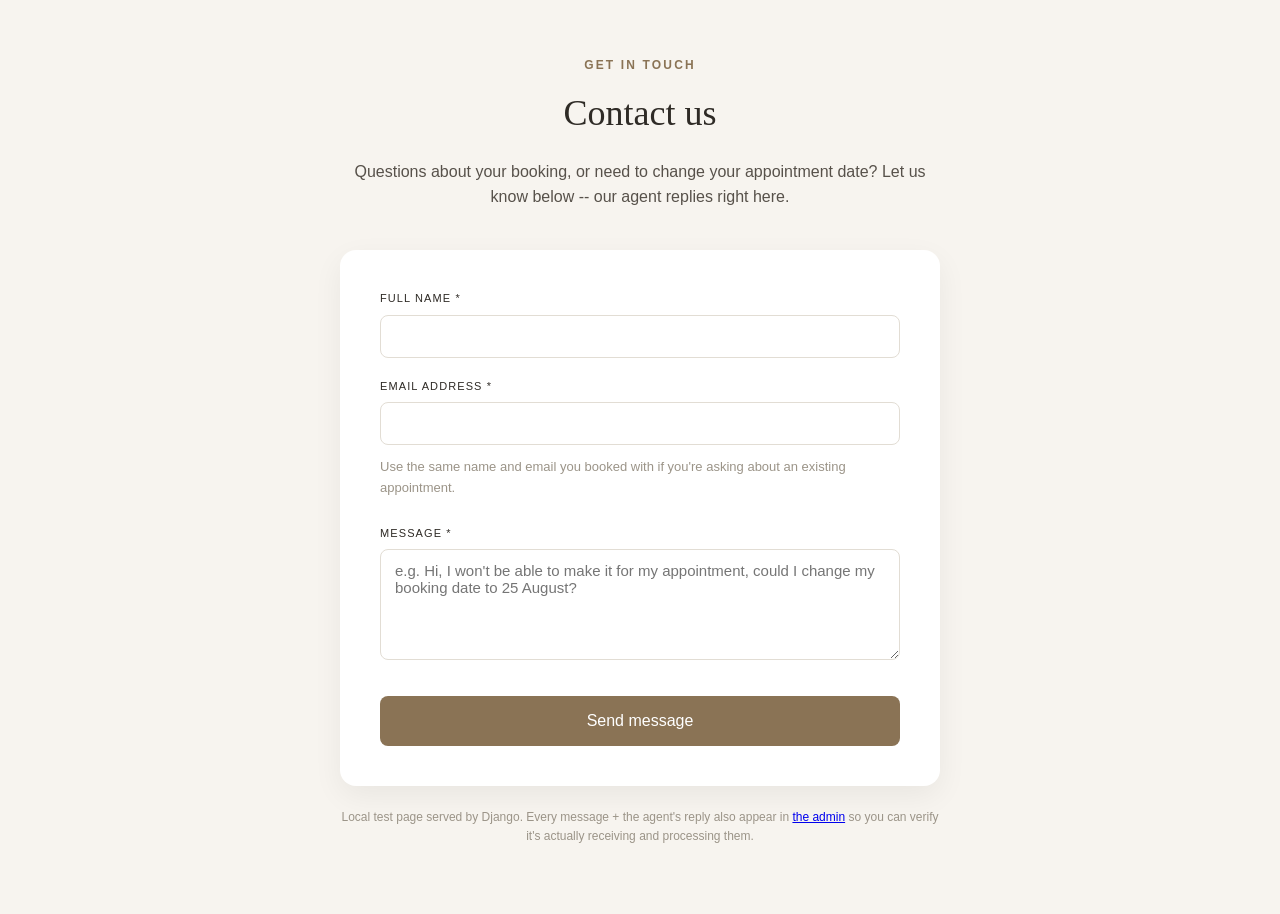
<file: templates/contact.html>
<!DOCTYPE html>
<html lang="en">
<head>
<meta charset="utf-8">
<meta name="viewport" content="width=device-width, initial-scale=1">
<title>Contact us — Luxury Spa</title>
<style>
  :root {
    --primary: #8a7355;
    --text-dark: #2f2b26;
    --text-body: #57514a;
    --border-light: #e2ddd4;
    --bg-light: #f7f4ef;
    --surface: #ffffff;
  }
  * { box-sizing: border-box; }
  body {
    margin: 0; background: var(--bg-light); color: var(--text-body);
    font-family: -apple-system, "Segoe UI", Roboto, Helvetica, Arial, sans-serif;
    font-weight: 300; line-height: 1.6;
  }
  .page { max-width: 640px; margin: 0 auto; padding: 56px 20px; }
  .eyebrow {
    color: var(--primary); text-transform: uppercase; letter-spacing: .18em;
    font-size: 12px; font-weight: 600; display: block; margin-bottom: 10px;
  }
  h1 { font-family: Georgia, "Times New Roman", serif; font-size: 36px;
       color: var(--text-dark); margin: 0 0 12px; font-weight: 400; }
  .head { text-align: center; margin-bottom: 40px; }
  .card { background: var(--surface); border-radius: 16px; padding: 40px;
          box-shadow: 0 10px 30px rgba(0,0,0,.06); }
  label.fld { display: block; font-size: 11px; font-weight: 500; color: var(--text-dark);
              text-transform: uppercase; letter-spacing: .1em; margin-bottom: 7px; }
  input[type=text], input[type=email], textarea {
    width: 100%; padding: 12px 14px; border: 1px solid var(--border-light);
    border-radius: 8px; background: #fff; color: var(--text-body);
    font-size: 15px; font-family: inherit; font-weight: 300; margin-bottom: 20px;
  }
  input:focus, textarea:focus {
    outline: none; border-color: var(--primary); box-shadow: 0 0 0 1px var(--primary);
  }
  input:disabled, textarea:disabled { background: #f3f0ea; color: #9b9488; }
  textarea { resize: vertical; }
  button {
    width: 100%; margin-top: 8px; padding: 16px; border: 0; border-radius: 8px;
    background: var(--primary); color: #fff; font-size: 16px; font-weight: 500;
    font-family: inherit; cursor: pointer;
  }
  button:disabled { opacity: .6; cursor: default; }
  .banner { padding: 14px 18px; border-radius: 8px; margin-bottom: 22px;
            font-size: 14px; display: none; white-space: pre-line; }
  .banner.err { background: #fdeaea; color: #8c2a2a; border: 1px solid #f0c2c2; display: block; }
  .devnote { text-align: center; font-size: 12px; color: #9b9488; margin-top: 22px; }
  .hint { font-size: 13px; color: #9b9488; margin: -8px 0 26px; }

  /* Chat transcript, shown after the first message is sent */
  .chat { display: none; }
  .chat.active { display: block; }
  .bubble-row { display: flex; margin-bottom: 16px; }
  .bubble-row.customer { justify-content: flex-end; }
  .bubble-row.agent { justify-content: flex-start; }
  .bubble {
    max-width: 80%; padding: 12px 16px; border-radius: 14px; font-size: 14.5px;
    white-space: pre-line;
  }
  .bubble .who {
    display: block; font-size: 10px; font-weight: 700; letter-spacing: .06em;
    text-transform: uppercase; margin-bottom: 4px; opacity: .65;
  }
  .bubble-row.customer .bubble {
    background: var(--primary); color: #fff; border-bottom-right-radius: 4px;
  }
  .bubble-row.agent .bubble {
    background: var(--bg-light); color: var(--text-dark);
    border: 1px solid var(--border-light); border-bottom-left-radius: 4px;
  }
  .bubble-row.agent .bubble.typing { color: #9b9488; font-style: italic; }
  .bubble-row.agent .bubble.error { background: #fdeaea; border-color: #f0c2c2; color: #8c2a2a; }
  .outcome-tag {
    display: inline-block; margin-top: 8px; font-size: 10px; font-weight: 700;
    letter-spacing: .05em; text-transform: uppercase; padding: 3px 8px;
    border-radius: 999px; background: #e7f5ee; color: #1c6b46;
  }
  .outcome-tag.waitlisted { background: #fef3cd; color: #8a6300; }
  .newmsg-row { margin-top: 22px; border-top: 1px solid var(--border-light); padding-top: 22px; }
  .newmsg-row textarea { margin-bottom: 10px; }
</style>
</head>
<body>
<div class="page">
  <div class="head">
    <span class="eyebrow">Get in touch</span>
    <h1>Contact us</h1>
    <p>Questions about your booking, or need to change your appointment date?
       Let us know below -- our agent replies right here.</p>
  </div>

  <div class="card">
    <div id="banner" class="banner"></div>

    <!-- Initial form -->
    <form id="contactForm">
      <label class="fld" for="name">Full name *</label>
      <input type="text" id="name" name="name" required>

      <label class="fld" for="email">Email address *</label>
      <input type="email" id="email" name="email" required>
      <div class="hint">Use the same name and email you booked with if you're asking about an existing appointment.</div>

      <label class="fld" for="message">Message *</label>
      <textarea id="message" name="message" rows="5" required
        placeholder="e.g. Hi, I won't be able to make it for my appointment, could I change my booking date to 25 August?"></textarea>

      <button type="submit" id="submitBtn">Send message</button>
    </form>

    <!-- Chat transcript, revealed after the first send -->
    <div class="chat" id="chat">
      <div id="messages"></div>
      <div class="newmsg-row">
        <textarea id="followupMessage" rows="3" placeholder="Send another message..."></textarea>
        <button type="button" id="followupBtn">Send</button>
      </div>
    </div>
  </div>

  <p class="devnote">Local test page served by Django. Every message + the agent's
     reply also appear in <a href="/admin/bookings/contactmessage/">the admin</a>
     so you can verify it's actually receiving and processing them.</p>
</div>

<script>
  var form = document.getElementById('contactForm');
  var btn = document.getElementById('submitBtn');
  var banner = document.getElementById('banner');
  var chat = document.getElementById('chat');
  var messages = document.getElementById('messages');
  var followupInput = document.getElementById('followupMessage');
  var followupBtn = document.getElementById('followupBtn');

  var customerName = '';
  var customerEmail = '';

  function showError(text) {
    banner.className = 'banner err';
    banner.textContent = text;
    window.scrollTo({ top: 0, behavior: 'smooth' });
  }

  function addBubble(who, text, extraClass) {
    var row = document.createElement('div');
    row.className = 'bubble-row ' + who;
    var bubble = document.createElement('div');
    bubble.className = 'bubble' + (extraClass ? ' ' + extraClass : '');
    var label = document.createElement('span');
    label.className = 'who';
    label.textContent = who === 'customer' ? 'You' : 'Spa agent';
    bubble.appendChild(label);
    bubble.appendChild(document.createTextNode(text));
    row.appendChild(bubble);
    messages.appendChild(row);
    messages.scrollTop = messages.scrollHeight;
    return row;
  }

  function addTypingBubble() {
    return addBubble('agent', 'Thinking...', 'typing');
  }

  function outcomeTag(outcome) {
    var labels = {
      rescheduled: 'Booking updated', waitlisted: 'Added to waitlist',
      no_booking_found: 'No matching booking', needs_clarification: 'Needs more info',
      received: 'Message received',
    };
    if (!labels[outcome]) return null;
    var tag = document.createElement('span');
    tag.className = 'outcome-tag' + (outcome === 'waitlisted' ? ' waitlisted' : '');
    tag.textContent = labels[outcome];
    return tag;
  }

  function sendMessage(name, email, text) {
    var typingRow = addTypingBubble();

    return fetch('/api/contact/', {
      method: 'POST',
      headers: { 'Content-Type': 'application/json' },
      body: JSON.stringify({ name: name, email: email, message: text })
    })
    .then(function (r) { return r.json(); })
    .then(function (res) {
      typingRow.remove();
      if (res.success) {
        var bubbleRow = addBubble('agent', res.message || 'Thanks -- we received your message.');
        var tag = outcomeTag(res.outcome);
        if (tag) bubbleRow.querySelector('.bubble').appendChild(document.createElement('br')), bubbleRow.querySelector('.bubble').appendChild(tag);
      } else {
        addBubble('agent', res.error || 'Something went wrong. Please try again.', 'error');
      }
    })
    .catch(function (err) {
      typingRow.remove();
      addBubble('agent', 'Could not reach the backend: ' + err, 'error');
    });
  }

  form.addEventListener('submit', function (e) {
    e.preventDefault();
    banner.className = 'banner';

    customerName = document.getElementById('name').value.trim();
    customerEmail = document.getElementById('email').value.trim();
    var text = document.getElementById('message').value.trim();
    if (!customerName || !customerEmail || !text) return;

    btn.disabled = true;
    btn.textContent = 'Sending...';

    addBubble('customer', text);
    chat.classList.add('active');
    form.style.display = 'none';

    sendMessage(customerName, customerEmail, text).then(function () {
      btn.disabled = false;
      btn.textContent = 'Send message';
    });
  });

  followupBtn.addEventListener('click', function () {
    var text = followupInput.value.trim();
    if (!text) return;
    followupBtn.disabled = true;
    addBubble('customer', text);
    followupInput.value = '';
    sendMessage(customerName, customerEmail, text).then(function () {
      followupBtn.disabled = false;
    });
  });

  followupInput.addEventListener('keydown', function (e) {
    if (e.key === 'Enter' && !e.shiftKey) {
      e.preventDefault();
      followupBtn.click();
    }
  });
</script>
</body>
</html>
</file>
